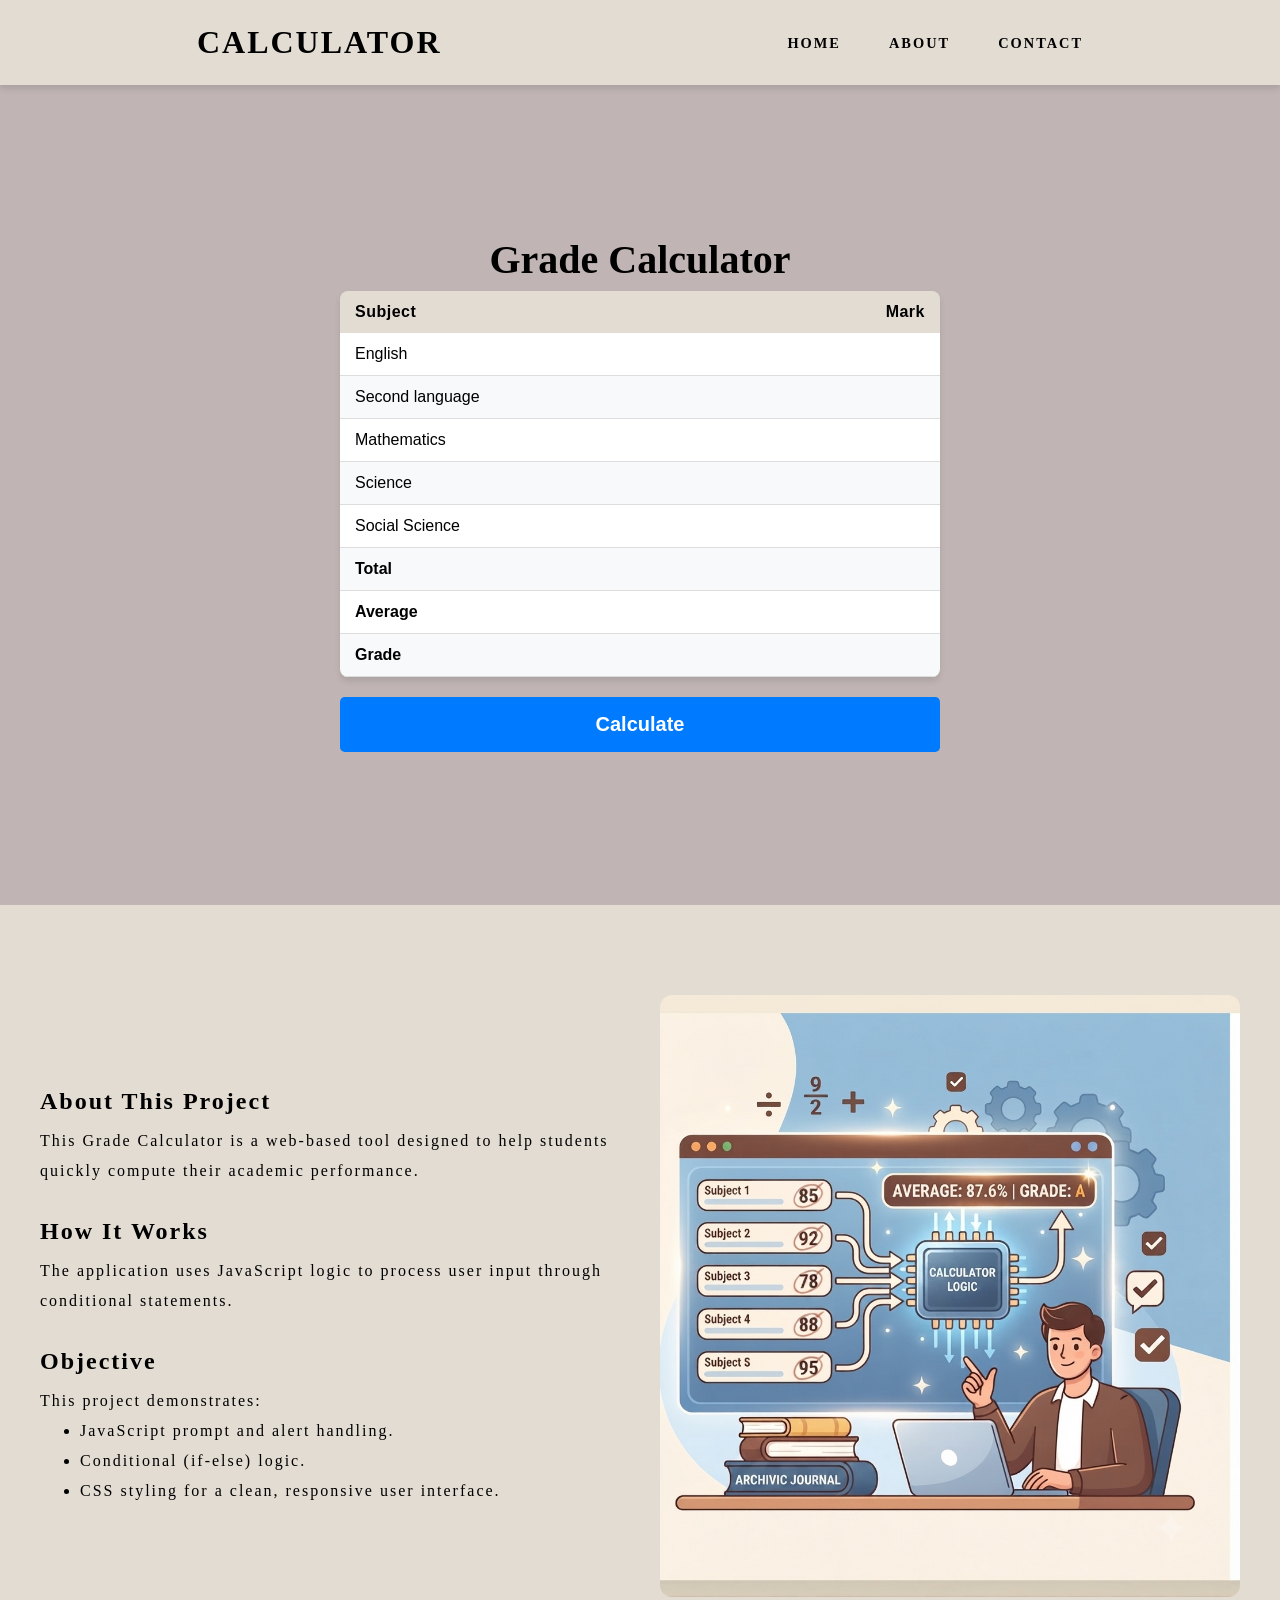
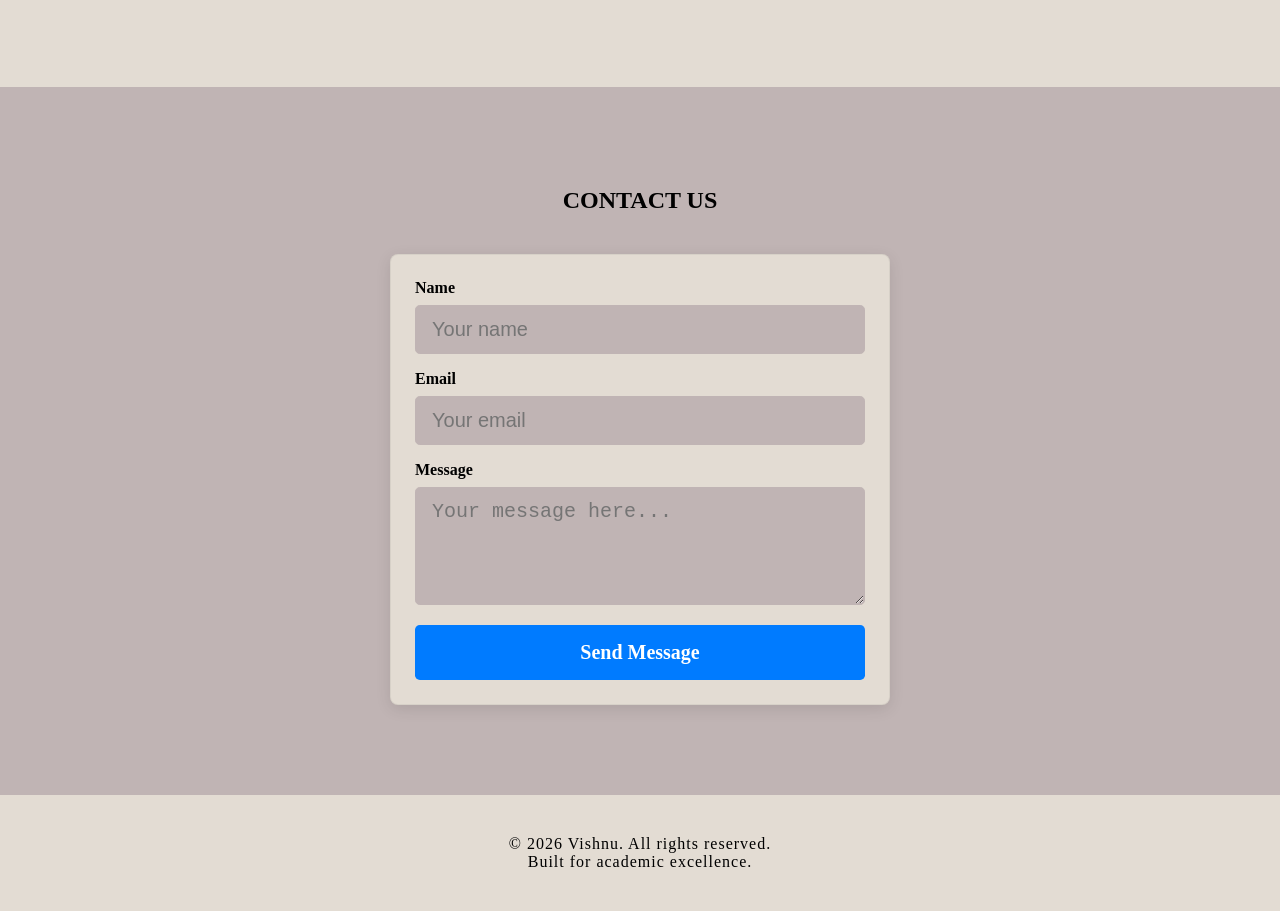
<file: index.html>
<!DOCTYPE html>
<html lang="en">

<head>
    <meta charset="UTF-8">
    <meta name="viewport" content="width=device-width, initial-scale=1.0">
    <title>Grade Calculator</title>
    <link rel="stylesheet" href="css/style.css">
</head>

<body>

    <header>
        <h1>CALCULATOR</h1>
        <button class="hamburger" aria-label="Toggle navigation" onclick="toggleMenu()">
            <span></span>
            <span></span>
            <span></span>
        </button>
        <nav>
            <ul class="nav-links">
                <li><a href="#home" onclick="toggleMenu()">HOME</a></li>
                <li><a href="#about" onclick="toggleMenu()">ABOUT</a></li>
                <li><a href="#contact" onclick="toggleMenu()">CONTACT</a></li>
            </ul>
        </nav>
    </header>

    <main>
        <section id="home">
            <div class="container">
                <h2>Grade Calculator</h2>
                <table>
                    <thead>
                        <tr>
                            <th>Subject</th>
                            <th>Mark</th>
                        </tr>
                    </thead>
                    <tbody>
                        <tr>
                            <td>English</td>
                            <td id="English"></td>
                        </tr>
                        <tr>
                            <td>Second language</td>
                            <td id="second-languge"></td>
                        </tr>
                        <tr>
                            <td>Mathematics</td>
                            <td id="Mathematics"></td>
                        </tr>
                        <tr>
                            <td>Science</td>
                            <td id="Science"></td>
                        </tr>
                        <tr>
                            <td>Social Science</td>
                            <td id="Social-science"></td>
                        </tr>
                        <tr>
                            <td class="table-spl-text">Total</td>
                            <td id="total" class="table-spl-text"></td>
                        </tr>
                        <tr>
                            <td class="table-spl-text">Average</td>
                            <td id="average" class="table-spl-text"></td>
                        </tr>
                        <tr>
                            <td class="table-spl-text">Grade</td>
                            <td id="grade" class="table-spl-text"></td>
                        </tr>
                    </tbody>
                </table>
                <button onclick="calculate()">Calculate</button>
            </div>
        </section>

        <section id="about" class="about">
            <div class="about-wrapper">
                <div class="about-container">
                    <h1>About This Project</h1>
                    <p>This Grade Calculator is a web-based tool designed to help students quickly compute their
                        academic performance.</p>
                    <h2>How It Works</h2>
                    <p>The application uses JavaScript logic to process user input through conditional statements.</p>
                    <h2>Objective</h2>
                    <p class="Objective-p-tag">This project demonstrates:</p>
                    <ul class="Objective-ul-tag">
                        <li>JavaScript prompt and alert handling.</li>
                        <li>Conditional (if-else) logic.</li>
                        <li>CSS styling for a clean, responsive user interface.</li>
                    </ul>
                </div>
                <div class="img-container">
                    <img src="./images/img 1.png" alt="Grade Calculator Illustration">
                </div>
            </div>
        </section>

       <section id="contact">
    <h1>CONTACT US</h1>
    <form id="contactForm" class="custom-form">
        <input type="hidden" name="access_key" value="1d41b65c-d7f4-4cdb-9b7d-e7a7c2535f1b">
        <div class="form-group">
            <label for="name">Name</label>
            <input type="text" id="name" name="name" placeholder="Your name" required>
        </div>
        <div class="form-group">
            <label for="email">Email</label>
            <input type="email" id="email" name="email" placeholder="Your email" required>
        </div>
        <div class="form-group">
            <label for="message">Message</label>
            <textarea id="message" name="message" rows="4" placeholder="Your message here..." required></textarea>
        </div>
        <a href="thankyou.html" id="submitBtn" class="btn btn-submit" style="text-align: center; display: block; text-decoration: none;">Send Message</a>
    </form>
</section>
    </main>

    <footer id="footer">
        <div class="footer-container">
            <p>&copy; 2026 Vishnu. All rights reserved.</p>
            <p>Built for academic excellence.</p>
        </div>
    </footer>

    <script src="js/script.js"></script>

</body>

</html>
</file>
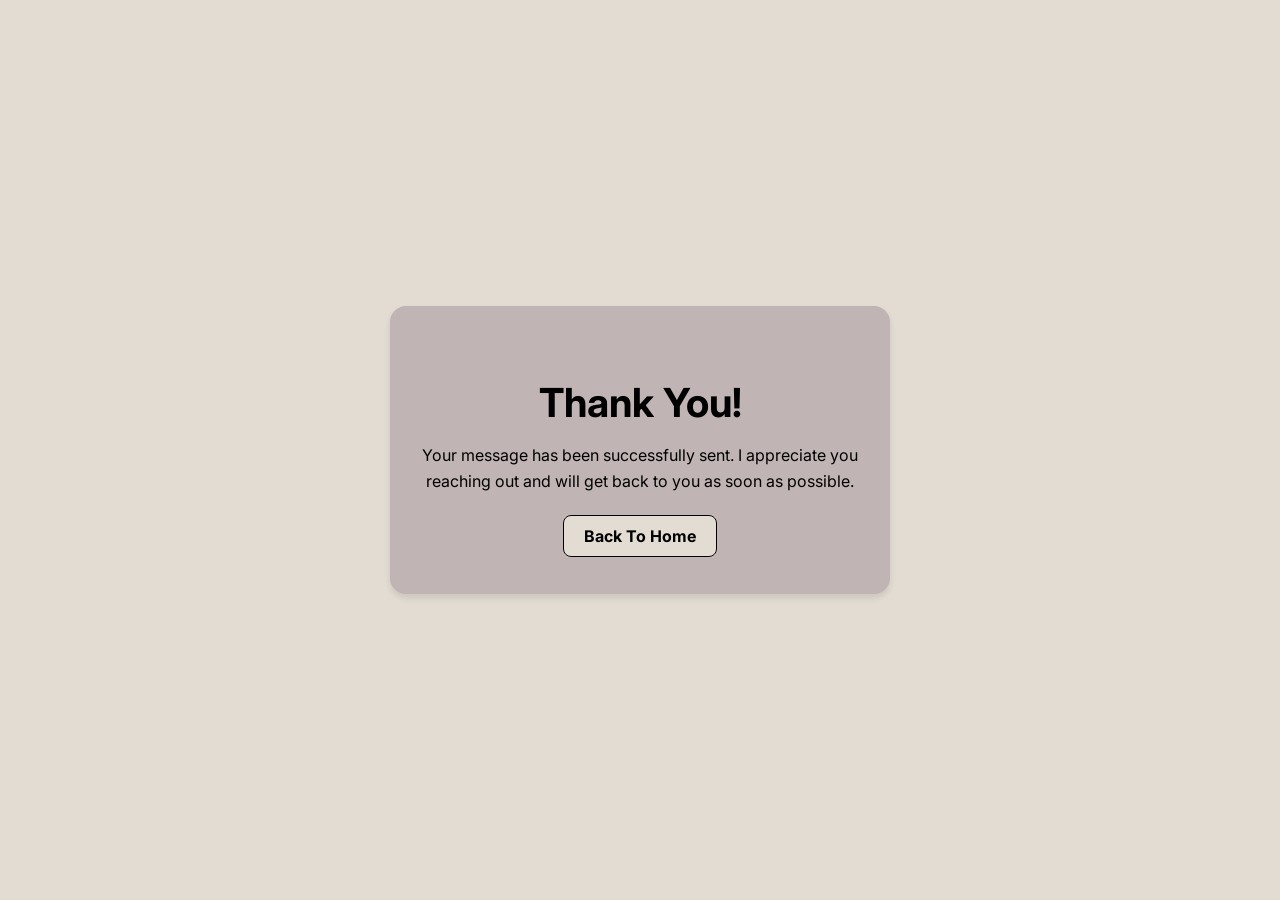
<file: thankyou.html>
<!DOCTYPE html>
<html lang="en">

<head>
    <meta charset="UTF-8">
    <meta name="viewport" content="width=device-width, initial-scale=1.0">
    <title>Thank You - Personal Portfolio</title>
    
    <link rel="preconnect" href="https://fonts.googleapis.com">
    <link rel="preconnect" href="https://fonts.gstatic.com" crossorigin>
    <link href="https://fonts.googleapis.com/css2?family=Inter:wght@300;400;600;700&display=swap" rel="stylesheet">
    <link rel="stylesheet" href="css/style.css">
</head>

<body>

    <main class="thank-you-main">
        <div class="thank-you-container">
            <div class="thank-you-card">
                <div class="success-icon">
                    <i class="fa-solid fa-circle-check"></i>
                </div>
                <h1>Thank You!</h1>
                <p>Your message has been successfully sent. I appreciate you reaching out and will get back to you as soon as possible.</p>
                <a href="index.html" class="btn btn-primary">Back To Home</a>
            </div>
        </div>
    </main>

</body>

</html>
</file>
<file: css/style.css>
/* --- Reset --- */
* {
    margin: 0;
    padding: 0;
    box-sizing: border-box;
}

html {
    scroll-behavior: smooth;
}

/* --- Header & Layout --- */
header {
    display: flex;
    justify-content: space-around;
    align-items: center;
    background-color: rgb(227, 220, 211);
    box-shadow: 0 4px 6px rgba(0, 0, 0, 0.1);
    padding: 1.5rem;
    letter-spacing: 2px;
    position: sticky;
    top: 0;
    z-index: 1000;
}

header ul {
    display: flex;
    list-style: none;
    gap: 3rem;
}

header a {
    color: black;
    text-decoration: none;
    font-weight: 600;
    cursor: pointer;
    transition: all 0.3s ease;
    font-size: 0.9rem;
}

header a:hover {
    color: rgb(192, 180, 180);
}

/* --- Hamburger Menu Component --- */
.hamburger {
    display: none;
    flex-direction: column;
    justify-content: space-between;
    width: 30px;
    height: 21px;
    background: transparent;
    border: none;
    cursor: pointer;
    z-index: 1001;
}

.hamburger span {
    width: 100%;
    height: 3px;
    background-color: black;
    border-radius: 2px;
    transition: all 0.3s ease;
}

/* --- Home Section --- */
#home {
    background-color: rgb(192, 180, 180);
    justify-content: center;
    align-items: center;
    display: flex;
    min-height: calc(100vh - 80px);
    padding: 8px 20px 10px 20px;
}

#home h2 {
    font-size: 40px;
    text-align: center;
}

#home .container {
    display: grid;
    align-items: center;
    width: 100%;
    max-width: 600px;
}

#home .container button {
    width: 100%;
    padding: 1rem;
    font-size: 1.25rem;
    background-color: #007bff;
    color: white;
    border: none;
    border-radius: 0.3rem;
    cursor: pointer;
    font-weight: bold;
    margin-top: 20px;
    transition: background-color 0.2s ease;
}

#home .container button:hover {
    background-color: #0069d9;
}

/* --- Table Component --- */
table {
    width: 100%;
    margin: 8px auto 0 auto;
    border-collapse: collapse;
    font-family: 'Segoe UI', Tahoma, Geneva, Verdana, sans-serif;
    box-shadow: 0 4px 6px rgba(0, 0, 0, 0.1);
    border-radius: 8px;
    overflow: hidden;
}

th,
td {
    padding: 12px 15px;
    text-align: left;
}

thead {
    background-color: rgb(227, 220, 211);
    color: black;
    font-size: 16px;
    letter-spacing: 0.5px;
    font-weight: bold;
}

tbody tr {
    border-bottom: 1px solid #dddddd;
    background-color: #ffffff;
    transition: background-color 0.2s ease;
}

tbody tr:nth-of-type(even) {
    background-color: #f8f9fa;
}

tbody tr:hover {
    background-color: #f1f3f5;
}

th:nth-child(2),
td:nth-child(2) {
    text-align: right;
    font-variant-numeric: tabular-nums;
}

.table-spl-text {
    font-weight: bold;
}

/* --- About Section --- */
.about {
    padding: 90px 20px;
    background-color: rgb(227, 220, 211);
}

.about .about-wrapper {
    display: flex;
    justify-content: space-between;
    align-items: center;
    max-width: 1200px;
    margin: 0 auto;
    gap: 40px;
}

.about .about-container {
    flex: 1;
    max-width: 100%;
    letter-spacing: 2px;
    line-height: 30px;
}

.about .about-container h1,
.about .about-container h2 {
    margin-bottom: 10px;
}

.about .about-container p {
    margin-bottom: 30px;
}

.about .about-container .Objective-p-tag {
    margin-bottom: 0px;
}

.about .about-container .Objective-ul-tag {
    margin-left: 40px;
}

.about .img-container {
    flex: 1;
    max-width: 100%;
}

.about .img-container img {
    width: 100%;
    height: auto;
    display: block;
    border-radius: 12px;
}

/* --- Contact Section --- */
#contact {
    background-color: rgb(192, 180, 180);
    padding: 90px 20px;
}

#contact h1 {
    text-align: center;
    padding: 10px;
    margin-bottom: 30px;
}

.custom-form {
    background-color: rgb(227, 220, 211);
    color: black;
    padding: 1.5rem;
    border-radius: 0.5rem;
    box-shadow: 0 4px 15px rgba(0, 0, 0, 0.1);
    border: 1px solid rgba(0, 0, 0, 0.05);
    max-width: 500px;
    margin: 0 auto;
}

.form-group {
    margin-bottom: 1rem;
}

.custom-form label {
    font-weight: bold;
    display: block;
    margin-bottom: 0.5rem;
}

.custom-form input,
.custom-form textarea {
    width: 100%;
    padding: 0.75rem 1rem;
    font-size: 1.25rem;
    border: 1px solid rgb(192, 180, 180);
    border-radius: 0.3rem;
    outline: none;
    background-color: rgb(192, 180, 180);
}

.custom-form a {
    width: 100%;
    padding: 1rem;
    font-size: 1.25rem;
    background-color: #007bff;
    color: white;
    border: none;
    border-radius: 0.3rem;
    cursor: pointer;
    font-weight: bold;
}

.custom-form button:hover {
    background-color: #0069d9;
}

/* --- Footer --- */
.footer-container {
    text-align: center;
    padding: 40px;
    background-color: rgb(227, 220, 211);
    letter-spacing: 1px;
}

/* thankyou page */
.thank-you-main {
    min-height: 100vh;
    display: flex;
    align-items: center;
    justify-content: center;
    background-color: rgb(227, 220, 211);
    font-family: 'Inter', sans-serif;
    color: ;
    padding: 2rem;
}

.thank-you-container {
    width: 100%;
    max-width: 500px;
}

.thank-you-card {
    background-color: rgb(192, 180, 180);
    padding: 3rem 2rem;
    border-radius: 16px;
    box-shadow: 0 4px 6px rgba(0, 0, 0, 0.1);
    text-align: center;
}

.success-icon {
    font-size: 4rem;
    color: #3b82f6;
    margin-bottom: 1.5rem;
}

.thank-you-card h1 {
    font-size: 2.5rem;
    color: black;
    margin-bottom: 1rem;
}

.thank-you-card p {
    color: black;
    font-size: 1rem;
    margin-bottom: 2rem;
    line-height: 1.6;
}

.thank-you-card a{
    text-decoration: none;
    color: black;
   background-color: rgb(227, 220, 211);
    padding: 10px 20px;
    border-radius: 8px;
    border: 1px solid black;
    cursor: pointer;
    transition: all 0.3s ease;
    font-weight: bold;
}

.thank-you-card a:hover{
    background-color: rgb(221, 213, 203);

}

/* --- Responsive Media Queries --- */
@media (max-width: 768px) {
    header {
        position: sticky;
        top: 0;
        position: relative;
        justify-content: flex-start;
        padding: 1.5rem 2rem;
    }

    header h1 {
        letter-spacing: 0px;
    }

    .hamburger {
        display: flex;
        position: absolute;
        right: 20px;
        top: 50%;
        transform: translateY(-50%);
    }

    header ul.nav-links {
        display: flex;
        flex-direction: column;
        justify-content: center;
        align-items: center;
        gap: 2rem;
        position: fixed;
        top: 77px;
        left: 0;
        width: 100%;
        height: calc(100vh - 77px);
        background-color: rgb(227, 220, 211);
        transform: translateX(100%);
        transition: transform 0.4s cubic-bezier(0.1, 0.8, 0.3, 1);
    }

    header ul.nav-links.active {
        transform: translateX(0);
    }

    .hamburger.active span:nth-child(1) {
        transform: translateY(9px) rotate(45deg);
    }

    .hamburger.active span:nth-child(2) {
        opacity: 0;
    }

    .hamburger.active span:nth-child(3) {
        transform: translateY(-9px) rotate(-45deg);
    }

    .about .about-wrapper {
        flex-direction: column-reverse;
    }

    .about .about-container,
    .about .img-container {
        width: 100%;
    }
}
</file>
